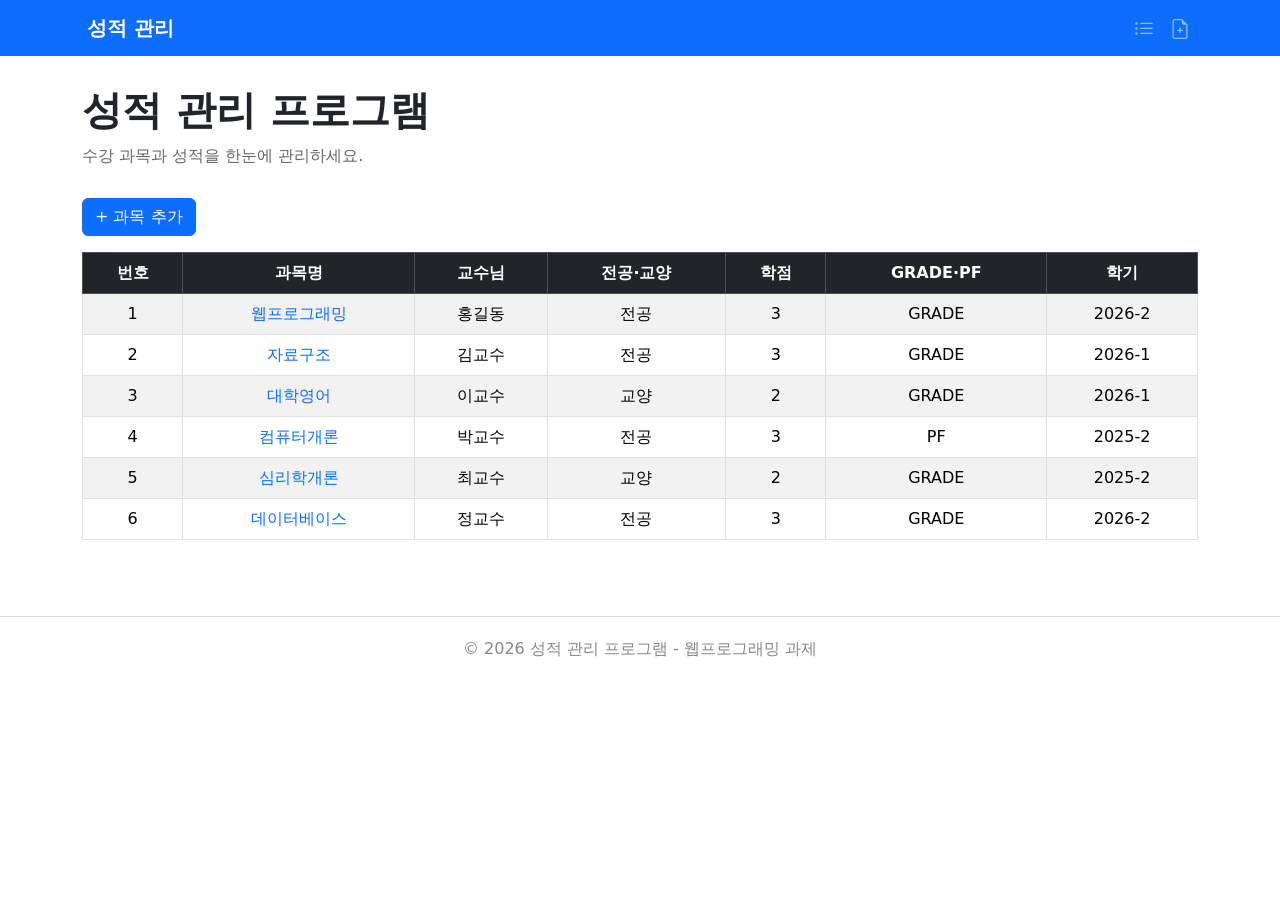
<file: index.html>
<!DOCTYPE html>
<html lang="ko">

<head>
    <meta charset="UTF-8">
    <meta name="viewport" content="width=device-width, initial-scale=1.0">
    <title>성적 관리 프로그램</title>

    <link href="https://cdn.jsdelivr.net/npm/bootstrap@5.3.3/dist/css/bootstrap.min.css" rel="stylesheet">

    <link rel="stylesheet" href="my.css">
    <link href="https://cdn.jsdelivr.net/npm/bootstrap@5.3.8/dist/css/bootstrap.min.css" rel="stylesheet"
        integrity="sha384-sRIl4kxILFvY47J16cr9ZwB07vP4J8+LH7qKQnuqkuIAvNWLzeN8tE5YBujZqJLB" crossorigin="anonymous">
</head>

<body>
    <script src="https://cdn.jsdelivr.net/npm/bootstrap@5.3.8/dist/js/bootstrap.bundle.min.js"
        integrity="sha384-FKyoEForCGlyvwx9Hj09JcYn3nv7wiPVlz7YYwJrWVcXK/BmnVDxM+D2scQbITxI"
        crossorigin="anonymous"></script>

    <!-- Navbar -->
    <nav class="navbar navbar-expand-lg navbar-dark bg-primary">
        <div class="container">
            <a class="navbar-brand" href="index.html">성적 관리</a>
            <button class="navbar-toggler" type="button" data-bs-toggle="collapse" data-bs-target="#navbarMenu">
                <span class="navbar-toggler-icon"></span>
            </button>
            <div class="collapse navbar-collapse" id="navbarMenu">
                <ul class="navbar-nav ms-auto">
                    <li class="nav-item">
                        <a class="nav-link" href="index.html">
                            <svg xmlns="http://www.w3.org/2000/svg" width="20" height="20" fill="currentColor"
                                class="bi bi-list-ul" viewBox="0 0 16 16">
                                <path fill-rule="evenodd"
                                    d="M5 11.5a.5.5 0 0 1 .5-.5h9a.5.5 0 0 1 0 1h-9a.5.5 0 0 1-.5-.5m0-4a.5.5 0 0 1 .5-.5h9a.5.5 0 0 1 0 1h-9a.5.5 0 0 1-.5-.5m0-4a.5.5 0 0 1 .5-.5h9a.5.5 0 0 1 0 1h-9a.5.5 0 0 1-.5-.5m-3 1a1 1 0 1 0 0-2 1 1 0 0 0 0 2m0 4a1 1 0 1 0 0-2 1 1 0 0 0 0 2m0 4a1 1 0 1 0 0-2 1 1 0 0 0 0 2" />
                            </svg>
                        </a>
                    </li>
                    <li class="nav-item">
                        <a class="nav-link" href="add.html">
                            <svg xmlns="http://www.w3.org/2000/svg" width="20" height="20" fill="currentColor"
                                class="bi bi-file-earmark-plus" viewBox="0 0 16 16">
                                <path
                                    d="M8 6.5a.5.5 0 0 1 .5.5v1.5H10a.5.5 0 0 1 0 1H8.5V11a.5.5 0 0 1-1 0V9.5H6a.5.5 0 0 1 0-1h1.5V7a.5.5 0 0 1 .5-.5" />
                                <path
                                    d="M14 4.5V14a2 2 0 0 1-2 2H4a2 2 0 0 1-2-2V2a2 2 0 0 1 2-2h5.5zm-3 0A1.5 1.5 0 0 1 9.5 3V1H4a1 1 0 0 0-1 1v12a1 1 0 0 0 1 1h8a1 1 0 0 0 1-1V4.5z" />
                            </svg>
                        </a>
                    </li>
                    
                </ul>
            </div>
        </div>
    </nav>

    <div class="container">

        <h1 class="page-title">성적 관리 프로그램</h1>
        <p class="page-description">수강 과목과 성적을 한눈에 관리하세요.</p>

        <a href="add.html" class="btn btn-primary mb-3">+ 과목 추가</a>

        <div class="table-responsive">
            <table class="table table-striped table-hover table-bordered">
                <thead class="table-dark">
                    <tr>
                        <th>번호</th>
                        <th>과목명</th>
                        <th>교수님</th>
                        <th>전공·교양</th>
                        <th>학점</th>
                        <th>GRADE·PF</th>
                        <th>학기</th>
                    </tr>
                </thead>
                <!-- 표 내용은 JavaScript가 채워준다. 처음에는 비어있다. -->
                <tbody id="gradeTableBody">
                </tbody>
            </table>
        </div>

    </div>

    <div class="footer">
        © 2026 성적 관리 프로그램 - 웹프로그래밍 과제
    </div>

    <script src="https://cdn.jsdelivr.net/npm/bootstrap@5.3.3/dist/js/bootstrap.bundle.min.js"></script>

    <script>

        // localStorage에 데이터가 하나도 없을 때 사용할 기본 예시 데이터
        var defaultGrades = [
            { id: 1, subject: "웹프로그래밍", professor: "홍길동", category: "전공", credit: 3, gradeType: "GRADE", semester: "2026-2" },
            { id: 2, subject: "자료구조", professor: "김교수", category: "전공", credit: 3, gradeType: "GRADE", semester: "2026-1" },
            { id: 3, subject: "대학영어", professor: "이교수", category: "교양", credit: 2, gradeType: "GRADE", semester: "2026-1" },
            { id: 4, subject: "컴퓨터개론", professor: "박교수", category: "전공", credit: 3, gradeType: "PF", semester: "2025-2" },
            { id: 5, subject: "심리학개론", professor: "최교수", category: "교양", credit: 2, gradeType: "GRADE", semester: "2025-2" },
            { id: 6, subject: "데이터베이스", professor: "정교수", category: "전공", credit: 3, gradeType: "GRADE", semester: "2026-2" }
        ];

        // localStorage에서 성적 데이터를 가져오는 함수
        function getGrades() {
            var data = localStorage.getItem("grades");

            // 저장된 데이터가 없으면 기본 데이터를 저장하고 반환한다
            if (data === null) {
                saveGrades(defaultGrades);
                return defaultGrades;
            }

            // JSON 문자열을 다시 배열로 바꿔서 반환한다
            return JSON.parse(data);
        }

        // 배열을 localStorage에 저장하는 함수
        function saveGrades(grades) {
            localStorage.setItem("grades", JSON.stringify(grades));
        }

        // 화면에 표를 그리는 함수
        function showGradeList() {
            var grades = getGrades();
            var tbody = document.getElementById("gradeTableBody");

            var html = "";

            for (var i = 0; i < grades.length; i++) {
                var g = grades[i];

                html += "<tr>";
                html += "<td>" + g.id + "</td>";
                html += "<td><a href='view.html?id=" + g.id + "'>" + g.subject + "</a></td>";
                html += "<td>" + g.professor + "</td>";
                html += "<td>" + g.category + "</td>";
                html += "<td>" + g.credit + "</td>";
                html += "<td>" + g.gradeType + "</td>";
                html += "<td>" + g.semester + "</td>";
                html += "</tr>";
            }

            tbody.innerHTML = html;
        }

        // 페이지가 열리면 바로 표를 그린다
        showGradeList();

    </script>

</body>

</html>
</file>
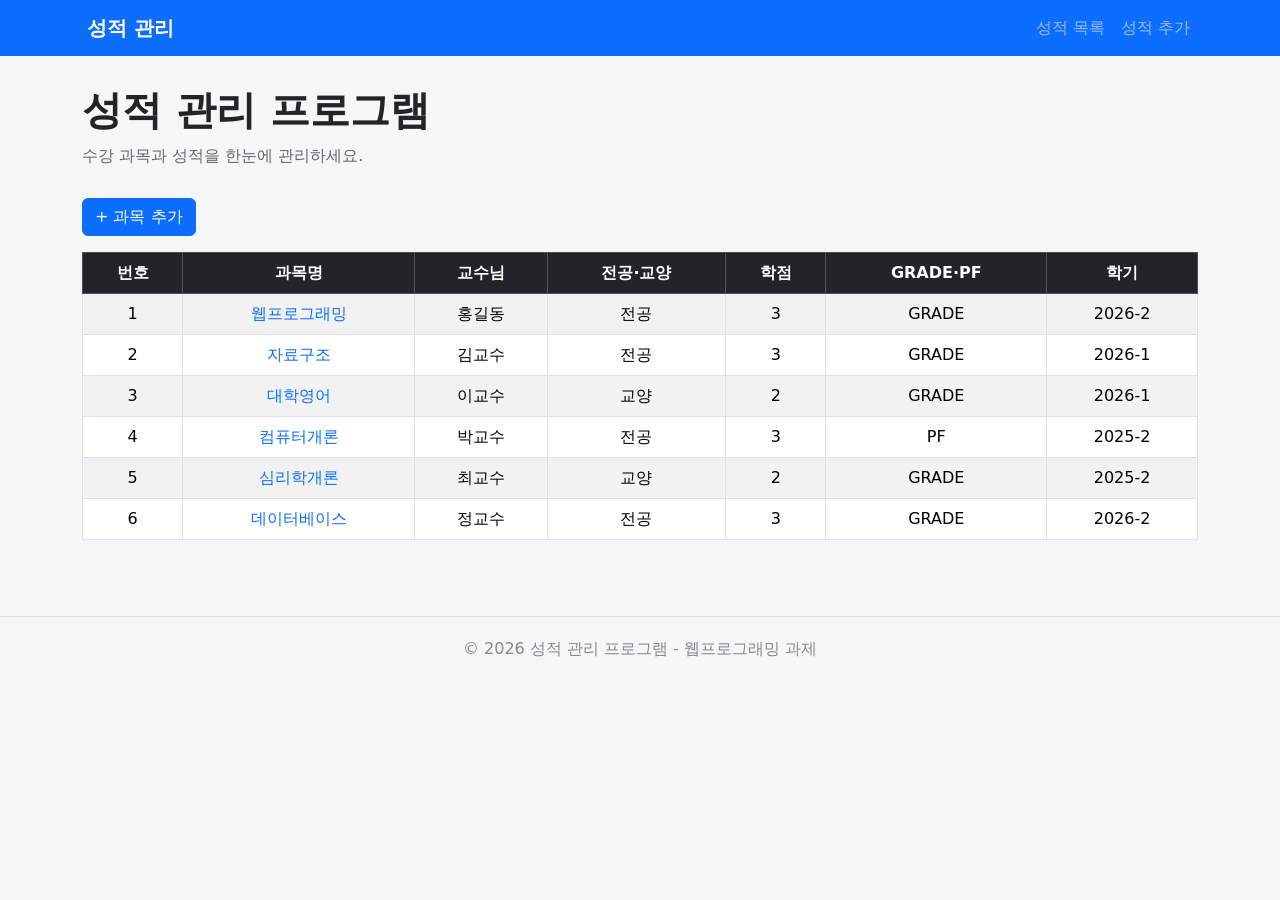
<file: bootstrap/index.html>
<!DOCTYPE html>
<html lang="ko">
<head>
    <meta charset="UTF-8">
    <meta name="viewport" content="width=device-width, initial-scale=1.0">
    <title>성적 관리 프로그램</title>

    <!-- Bootstrap 5 CSS 연결 (CDN 방식) -->
    <link
        href="https://cdn.jsdelivr.net/npm/bootstrap@5.3.3/dist/css/bootstrap.min.css"
        rel="stylesheet">

    <!-- 내가 직접 만든 CSS 연결 -->
    <link rel="stylesheet" href="my.css">
</head>
<body>

    <!-- ================================
         Navbar (상단 네비게이션 바)
         navbar, navbar-expand-lg : 화면 크기에 따라
         메뉴가 접히거나 펼쳐지는 반응형 Navbar
    ================================= -->
    <nav class="navbar navbar-expand-lg navbar-dark bg-primary">
        <div class="container">
            <!-- 사이트 이름 -->
            <a class="navbar-brand" href="index.html">성적 관리</a>

            <!-- 모바일 화면에서 보이는 햄버거 버튼 -->
            <button class="navbar-toggler" type="button"
                data-bs-toggle="collapse" data-bs-target="#navbarMenu">
                <span class="navbar-toggler-icon"></span>
            </button>

            <!-- 메뉴 목록 -->
            <div class="collapse navbar-collapse" id="navbarMenu">
                <ul class="navbar-nav ms-auto">
                    <li class="nav-item">
                        <a class="nav-link" href="index.html">성적 목록</a>
                    </li>
                    <li class="nav-item">
                        <a class="nav-link" href="add.html">성적 추가</a>
                    </li>
                </ul>
            </div>
        </div>
    </nav>

    <!-- ================================
         container : 좌우 여백을 자동으로 만들어주는
         Bootstrap의 기본 레이아웃 박스
    ================================= -->
    <div class="container">

        <!-- 메인 제목 -->
        <h1 class="page-title">성적 관리 프로그램</h1>

        <!-- 간단한 설명 -->
        <p class="page-description">수강 과목과 성적을 한눈에 관리하세요.</p>

        <!-- 과목 추가 버튼 -->
        <a href="add.html" class="btn btn-primary mb-3">+ 과목 추가</a>

        <!-- ================================
             table-responsive : 화면이 좁아지면
             표를 좌우로 스크롤할 수 있게 해준다.
        ================================= -->
        <div class="table-responsive">

            <!-- table, table-striped(줄무늬), table-hover(마우스 효과),
                 table-bordered(테두리) : Bootstrap 표 스타일 -->
            <table class="table table-striped table-hover table-bordered">
                <thead class="table-dark">
                    <tr>
                        <th>번호</th>
                        <th>과목명</th>
                        <th>교수님</th>
                        <th>전공·교양</th>
                        <th>학점</th>
                        <th>GRADE·PF</th>
                        <th>학기</th>
                    </tr>
                </thead>
                <tbody>
                    <!-- 과목명을 클릭하면 view.html로 이동한다 -->
                    <tr>
                        <td>1</td>
                        <td><a href="view.html">웹프로그래밍</a></td>
                        <td>홍길동</td>
                        <td>전공</td>
                        <td>3</td>
                        <td>GRADE</td>
                        <td>2026-2</td>
                    </tr>
                    <tr>
                        <td>2</td>
                        <td><a href="view.html">자료구조</a></td>
                        <td>김교수</td>
                        <td>전공</td>
                        <td>3</td>
                        <td>GRADE</td>
                        <td>2026-1</td>
                    </tr>
                    <tr>
                        <td>3</td>
                        <td><a href="view.html">대학영어</a></td>
                        <td>이교수</td>
                        <td>교양</td>
                        <td>2</td>
                        <td>GRADE</td>
                        <td>2026-1</td>
                    </tr>
                    <tr>
                        <td>4</td>
                        <td><a href="view.html">컴퓨터개론</a></td>
                        <td>박교수</td>
                        <td>전공</td>
                        <td>3</td>
                        <td>PF</td>
                        <td>2025-2</td>
                    </tr>
                    <tr>
                        <td>5</td>
                        <td><a href="view.html">심리학개론</a></td>
                        <td>최교수</td>
                        <td>교양</td>
                        <td>2</td>
                        <td>GRADE</td>
                        <td>2025-2</td>
                    </tr>
                    <tr>
                        <td>6</td>
                        <td><a href="view.html">데이터베이스</a></td>
                        <td>정교수</td>
                        <td>전공</td>
                        <td>3</td>
                        <td>GRADE</td>
                        <td>2026-2</td>
                    </tr>
                </tbody>
            </table>
        </div>

    </div>

    <!-- Footer 영역 -->
    <div class="footer">
        © 2026 성적 관리 프로그램 - 웹프로그래밍 과제
    </div>

    <!-- Bootstrap JavaScript Bundle (Navbar 메뉴 작동을 위해 필요) -->
    <script src="https://cdn.jsdelivr.net/npm/bootstrap@5.3.3/dist/js/bootstrap.bundle.min.js"></script>

</body>
</html>
</file>
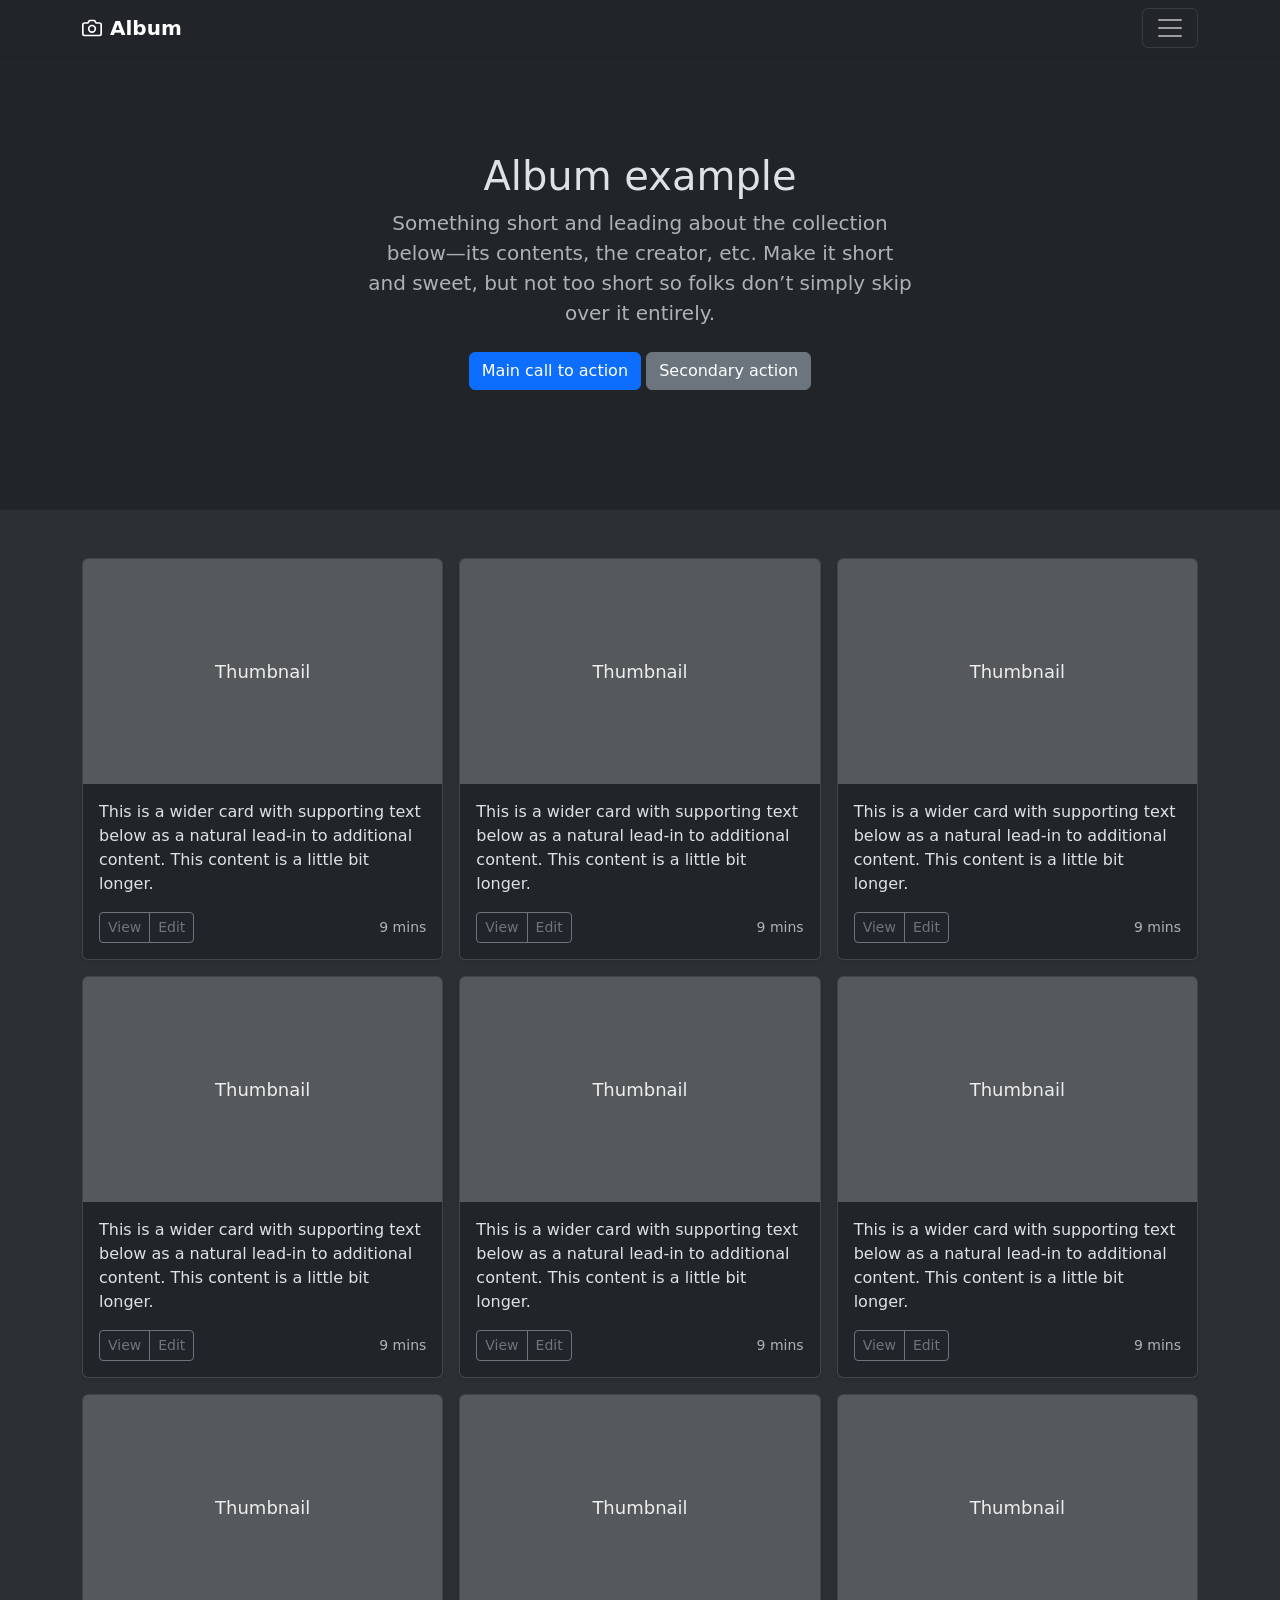
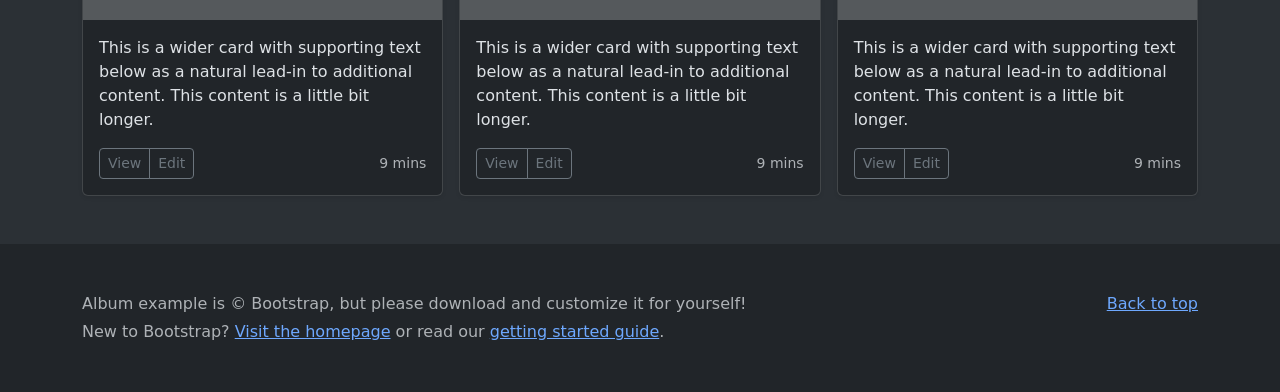
<file: example.html>
<!DOCTYPE html>


<html lang="ko" data-bs-theme="dark">

<head>
    <meta charset="utf-8">
    <title>Album example</title>
    <link href="https://cdn.jsdelivr.net/npm/bootstrap@5.3.3/dist/css/bootstrap.min.css" rel="stylesheet">

    <style>
        .thumbnail {
            height: 225px;
            line-height: 225px;
            text-align: center;
            background-color: #55595c;
            color: #eceeef;
            font-size: 18px;
        }
    </style>
</head>

<body>
    <header data-bs-theme="dark">


        <div class="text-bg-dark collapse" id="navbarHeader">
            <div class="container">
                <div class="row">
                    <div class="col-7 py-4">
                        <h4>About </h4>
                        <p class="text-body-secondary">Add some information about the album below, the author, or
                            any
                            other background context. Make it a few sentences long so folks can pick up some
                            informative
                            tidbits. Then, link them off to some social networking sites or contact information.</p>
                    </div>


                    <div class="col-4 offset-1 py-4">
                        <h4>Contact</h4>
                        <ul class="list-unstyled">
                            <li> <a href="#" class="text-white">Follow on X</a> </li>
                            <li> <a href="#" class="text-white">Like on Facebook</a> </li>
                            <li> <a href="#" class="text-white">Email me</a> </li>
                        </ul>
                    </div>

                </div>
            </div>
        </div>


        <div class="navbar navbar-dark bg-dark shadow-sm">

            <div class="container">
                <a href="#" class="navbar-brand d-flex align-items-center">
                    <svg xmlns="http://www.w3.org/2000/svg" width="20" height="20" fill="none" stroke="currentColor"
                        stroke-linecap="round" stroke-linejoin="round" stroke-width="2" class="me-2"
                        viewBox="0 0 24 24">
                        <path d="M23 19a2 2 0 0 1-2 2H3a2 2 0 0 1-2-2V8a2 2 0 0 1 2-2h4l2-3h6l2 3h4a2 2 0 0 1 2 2z">
                        </path>
                        <circle cx="12" cy="13" r="4"></circle>
                    </svg>
                    <strong>Album</strong>
                </a>
                <button class="navbar-toggler" type="button" data-bs-toggle="collapse" data-bs-target="#navbarHeader">
                    <span class="navbar-toggler-icon"></span>
                </button>
            </div>
        </div>


    </header>

    <section class="container text-center py-5">

        <div class="row py-5">
            <div class="col-6 mx-auto">

                <h1 class="fw-light">Album example</h1>
                <p class="lead text-body-secondary">
                    Something short and leading about the collection below—its contents, the creator, etc.
                    Make it short and sweet, but not too short so folks don’t simply skip over it entirely.
                </p>

                <p>

                    <a href="#" class="btn btn-primary my-2">Main call to action</a>
                    <a href="#" class="btn btn-secondary my-2">Secondary action</a>
                </p>
            </div>
        </div>
    </section>


    <div class="py-5 bg-body-tertiary">
        <div class="container">
            <div class="row row-cols-3 g-3">
                <div class="col">
                    <div class="card shadow-sm">
                        <div class="card-img-top thumbnail">Thumbnail</div>
                        <div class="card-body">
                            <p class="card-text">
                                This is a wider card with supporting text below as a natural lead-in to additional
                                content.
                                This content is a little bit longer.
                            </p>
                            <div class="d-flex justify-content-between align-items-center">

                                <div class="btn-group">
                                    <button type="button" class="btn btn-sm btn-outline-secondary">View</button>
                                    <button type="button" class="btn btn-sm btn-outline-secondary">Edit</button>
                                </div>
                                <small class="text-body-secondary">9 mins</small>
                            </div>
                        </div>
                    </div>
                </div>

                <div class="col">
                    <div class="card shadow-sm">
                        <div class="card-img-top thumbnail">Thumbnail</div>
                        <div class="card-body">
                            <p class="card-text">This is a wider card with supporting text below as a natural lead-in to
                                additional content. This content is a little bit longer.</p>
                            <div class="d-flex justify-content-between align-items-center">
                                <div class="btn-group">
                                    <button type="button" class="btn btn-sm btn-outline-secondary">View</button>
                                    <button type="button" class="btn btn-sm btn-outline-secondary">Edit</button>
                                </div>
                                <small class="text-body-secondary">9 mins</small>
                            </div>
                        </div>
                    </div>
                </div>

                <div class="col">
                    <div class="card shadow-sm">
                        <div class="card-img-top thumbnail">Thumbnail</div>
                        <div class="card-body">
                            <p class="card-text">This is a wider card with supporting text below as a natural lead-in to
                                additional content. This content is a little bit longer.</p>
                            <div class="d-flex justify-content-between align-items-center">
                                <div class="btn-group">
                                    <button type="button" class="btn btn-sm btn-outline-secondary">View</button>
                                    <button type="button" class="btn btn-sm btn-outline-secondary">Edit</button>
                                </div>
                                <small class="text-body-secondary">9 mins</small>
                            </div>
                        </div>
                    </div>
                </div>

                <div class="col">
                    <div class="card shadow-sm">
                        <div class="card-img-top thumbnail">Thumbnail</div>
                        <div class="card-body">
                            <p class="card-text">This is a wider card with supporting text below as a natural lead-in to
                                additional content. This content is a little bit longer.</p>
                            <div class="d-flex justify-content-between align-items-center">
                                <div class="btn-group">
                                    <button type="button" class="btn btn-sm btn-outline-secondary">View</button>
                                    <button type="button" class="btn btn-sm btn-outline-secondary">Edit</button>
                                </div>
                                <small class="text-body-secondary">9 mins</small>
                            </div>
                        </div>
                    </div>
                </div>

                <div class="col">
                    <div class="card shadow-sm">
                        <div class="card-img-top thumbnail">Thumbnail</div>
                        <div class="card-body">
                            <p class="card-text">This is a wider card with supporting text below as a natural lead-in to
                                additional content. This content is a little bit longer.</p>
                            <div class="d-flex justify-content-between align-items-center">
                                <div class="btn-group">
                                    <button type="button" class="btn btn-sm btn-outline-secondary">View</button>
                                    <button type="button" class="btn btn-sm btn-outline-secondary">Edit</button>
                                </div>
                                <small class="text-body-secondary">9 mins</small>
                            </div>
                        </div>
                    </div>
                </div>

                <div class="col">
                    <div class="card shadow-sm">
                        <div class="card-img-top thumbnail">Thumbnail</div>
                        <div class="card-body">
                            <p class="card-text">This is a wider card with supporting text below as a natural lead-in to
                                additional content. This content is a little bit longer.</p>
                            <div class="d-flex justify-content-between align-items-center">
                                <div class="btn-group">
                                    <button type="button" class="btn btn-sm btn-outline-secondary">View</button>
                                    <button type="button" class="btn btn-sm btn-outline-secondary">Edit</button>
                                </div>
                                <small class="text-body-secondary">9 mins</small>
                            </div>
                        </div>
                    </div>
                </div>

                <div class="col">
                    <div class="card shadow-sm">
                        <div class="card-img-top thumbnail">Thumbnail</div>
                        <div class="card-body">
                            <p class="card-text">This is a wider card with supporting text below as a natural lead-in to
                                additional content. This content is a little bit longer.</p>
                            <div class="d-flex justify-content-between align-items-center">
                                <div class="btn-group">
                                    <button type="button" class="btn btn-sm btn-outline-secondary">View</button>
                                    <button type="button" class="btn btn-sm btn-outline-secondary">Edit</button>
                                </div>
                                <small class="text-body-secondary">9 mins</small>
                            </div>
                        </div>
                    </div>
                </div>

                <div class="col">
                    <div class="card shadow-sm">
                        <div class="card-img-top thumbnail">Thumbnail</div>
                        <div class="card-body">
                            <p class="card-text">This is a wider card with supporting text below as a natural lead-in to
                                additional content. This content is a little bit longer.</p>
                            <div class="d-flex justify-content-between align-items-center">
                                <div class="btn-group">
                                    <button type="button" class="btn btn-sm btn-outline-secondary">View</button>
                                    <button type="button" class="btn btn-sm btn-outline-secondary">Edit</button>
                                </div>
                                <small class="text-body-secondary">9 mins</small>
                            </div>
                        </div>
                    </div>
                </div>

                <div class="col">
                    <div class="card shadow-sm">
                        <div class="card-img-top thumbnail">Thumbnail</div>
                        <div class="card-body">
                            <p class="card-text">This is a wider card with supporting text below as a natural lead-in to
                                additional content. This content is a little bit longer.</p>
                            <div class="d-flex justify-content-between align-items-center">
                                <div class="btn-group">
                                    <button type="button" class="btn btn-sm btn-outline-secondary">View</button>
                                    <button type="button" class="btn btn-sm btn-outline-secondary">Edit</button>
                                </div>
                                <small class="text-body-secondary">9 mins</small>
                            </div>
                        </div>
                    </div>
                </div>

            </div>
        </div>
    </div>


    <footer class="text-body-secondary py-5">
        <div class="container">

            <p class="float-end mb-1"><a href="#">Back to top</a></p>
            <p class="mb-1">Album example is &copy; Bootstrap, but please download and customize it for yourself!</p>
            <p class="mb-0">New to Bootstrap? <a href="https://getbootstrap.com/">Visit the homepage</a> or read our <a
                    href="https://getbootstrap.com/docs/5.3/getting-started/introduction">getting started guide</a>.</p>
        </div>
    </footer>
    <script src="https://cdn.jsdelivr.net/npm/bootstrap@5.3.3/dist/js/bootstrap.bundle.min.js"></script>

</body>

</html>
</file>
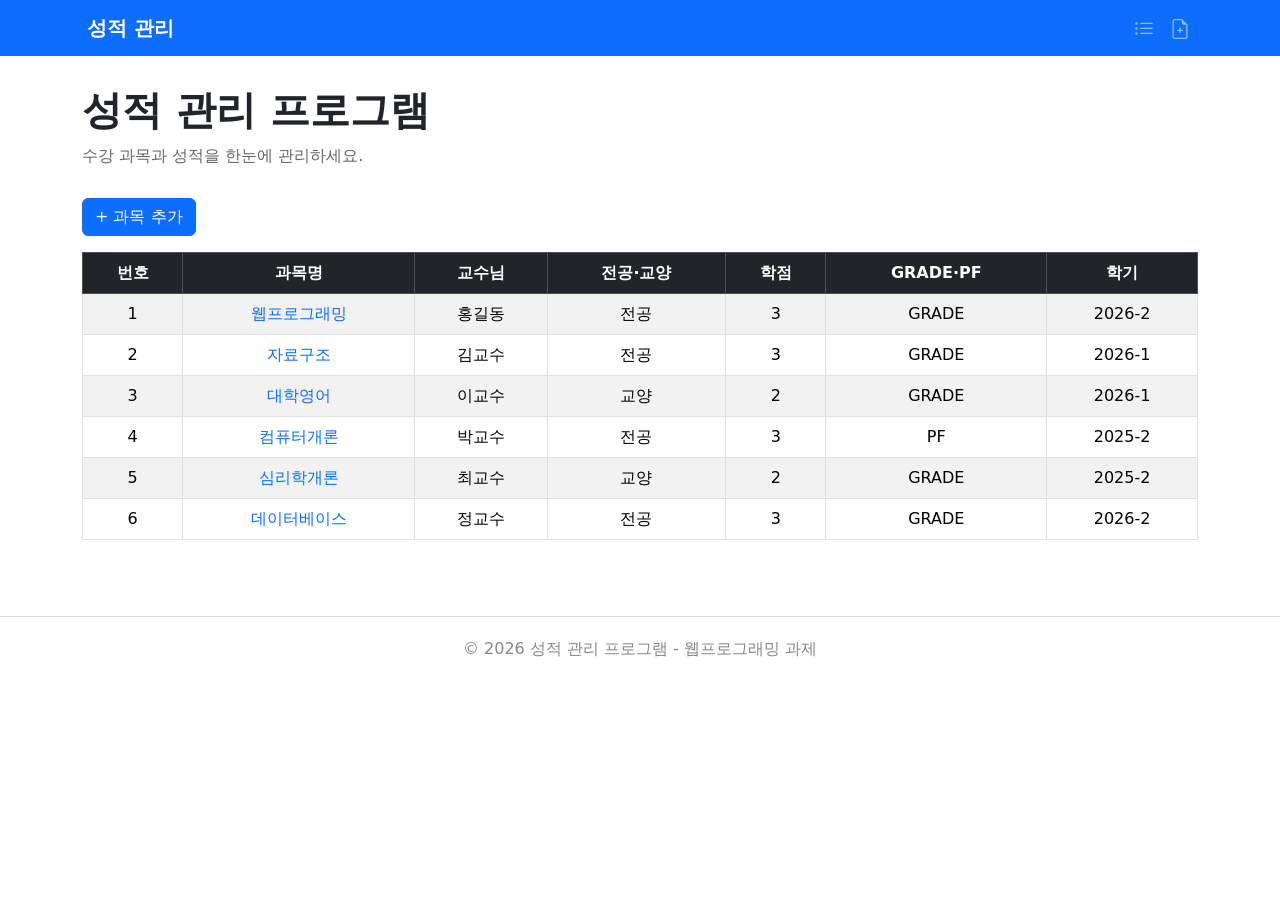
<file: view.html>
<!DOCTYPE html>
<html lang="ko">
<head>
    <meta charset="UTF-8">
    <meta name="viewport" content="width=device-width, initial-scale=1.0">
    <title>성적 상세 정보</title>

    <link
        href="https://cdn.jsdelivr.net/npm/bootstrap@5.3.3/dist/css/bootstrap.min.css"
        rel="stylesheet">

    <link rel="stylesheet" href="my.css">
</head>
<body>

    <nav class="navbar navbar-expand-lg navbar-dark bg-primary">
        <div class="container">
            <a class="navbar-brand" href="index.html">성적 관리</a>
            <button class="navbar-toggler" type="button"
                data-bs-toggle="collapse" data-bs-target="#navbarMenu">
                <span class="navbar-toggler-icon"></span>
            </button>
            <div class="collapse navbar-collapse" id="navbarMenu">
                <ul class="navbar-nav ms-auto">
                    <li class="nav-item">
                        <a class="nav-link" href="index.html">성적 목록</a>
                    </li>
                    <li class="nav-item">
                        <a class="nav-link" href="add.html">성적 추가</a>
                    </li>
                </ul>
            </div>
        </div>
    </nav>

    <div class="container">

        <h1 class="page-title">성적 상세 정보</h1>

        <div class="card">

            <!-- 과목명은 JavaScript가 채워준다 -->
            <div class="card-header" id="cardTitle"></div>

            <div class="card-body">

                <p><strong>번호:</strong> <span id="idText"></span></p>
                <p><strong>과목명:</strong> <span id="subjectText"></span></p>
                <p><strong>교수님:</strong> <span id="professorText"></span></p>
                <p><strong>전공/교양:</strong> <span id="categoryText"></span></p>
                <p><strong>학점수:</strong> <span id="creditText"></span></p>
                <p><strong>GRADE/PF:</strong> <span id="gradeTypeText"></span></p>
                <p><strong>수강 학기:</strong> <span id="semesterText"></span></p>

                <!-- 수정 버튼은 id에 맞는 edit.html 주소로 JavaScript가 연결해준다 -->
                <a href="#" id="editLink" class="btn btn-warning">수정</a>
                <button type="button" class="btn btn-danger" onclick="deleteGrade()">삭제</button>
                <a href="index.html" class="btn btn-secondary">목록으로</a>

            </div>
        </div>

    </div>

    <div class="footer">
        © 2026 성적 관리 프로그램 - 웹프로그래밍 과제
    </div>

    <script src="https://cdn.jsdelivr.net/npm/bootstrap@5.3.3/dist/js/bootstrap.bundle.min.js"></script>

    <script>

        var defaultGrades = [
            { id: 1, subject: "웹프로그래밍", professor: "홍길동", category: "전공", credit: 3, gradeType: "GRADE", semester: "2026-2" },
            { id: 2, subject: "자료구조",     professor: "김교수", category: "전공", credit: 3, gradeType: "GRADE", semester: "2026-1" },
            { id: 3, subject: "대학영어",     professor: "이교수", category: "교양", credit: 2, gradeType: "GRADE", semester: "2026-1" },
            { id: 4, subject: "컴퓨터개론",   professor: "박교수", category: "전공", credit: 3, gradeType: "PF",    semester: "2025-2" },
            { id: 5, subject: "심리학개론",   professor: "최교수", category: "교양", credit: 2, gradeType: "GRADE", semester: "2025-2" },
            { id: 6, subject: "데이터베이스", professor: "정교수", category: "전공", credit: 3, gradeType: "GRADE", semester: "2026-2" }
        ];

        function getGrades() {
            var data = localStorage.getItem("grades");
            if (data === null) {
                saveGrades(defaultGrades);
                return defaultGrades;
            }
            return JSON.parse(data);
        }

        function saveGrades(grades) {
            localStorage.setItem("grades", JSON.stringify(grades));
        }

        // 주소 뒤에 붙은 ?id=숫자 값을 읽어오는 함수
        function getIdFromUrl() {
            var params = new URLSearchParams(window.location.search);
            return Number(params.get("id"));
        }

        // 화면에 상세 정보를 채워 넣는 함수
        function showGradeDetail() {
            var id = getIdFromUrl();
            var grades = getGrades();
            var found = null;

            for (var i = 0; i < grades.length; i++) {
                if (grades[i].id === id) {
                    found = grades[i];
                    break;
                }
            }

            // 해당 id의 데이터를 찾지 못한 경우
            if (found === null) {
                alert("해당 과목을 찾을 수 없습니다.");
                location.href = "index.html";
                return;
            }

            document.getElementById("cardTitle").innerText = found.subject;
            document.getElementById("idText").innerText = found.id;
            document.getElementById("subjectText").innerText = found.subject;
            document.getElementById("professorText").innerText = found.professor;
            document.getElementById("categoryText").innerText = found.category;
            document.getElementById("creditText").innerText = found.credit;
            document.getElementById("gradeTypeText").innerText = found.gradeType;
            document.getElementById("semesterText").innerText = found.semester;

            // 수정 버튼이 이 과목의 edit 페이지로 가도록 주소를 연결
            document.getElementById("editLink").href = "edit.html?id=" + found.id;
        }

        function deleteGrade() {
            var isOk = confirm("이 과목을 삭제하시겠습니까?");

            if (isOk) {
                var id = getIdFromUrl();
                var grades = getGrades();
                var newGrades = [];

                // 삭제할 id와 다른 것들만 새 배열에 담는다
                for (var i = 0; i < grades.length; i++) {
                    if (grades[i].id !== id) {
                        newGrades.push(grades[i]);
                    }
                }

                saveGrades(newGrades);

                alert("삭제되었습니다.");
                location.href = "index.html";
            }
        }

        showGradeDetail();

    </script>

</body>
</html>
</file>
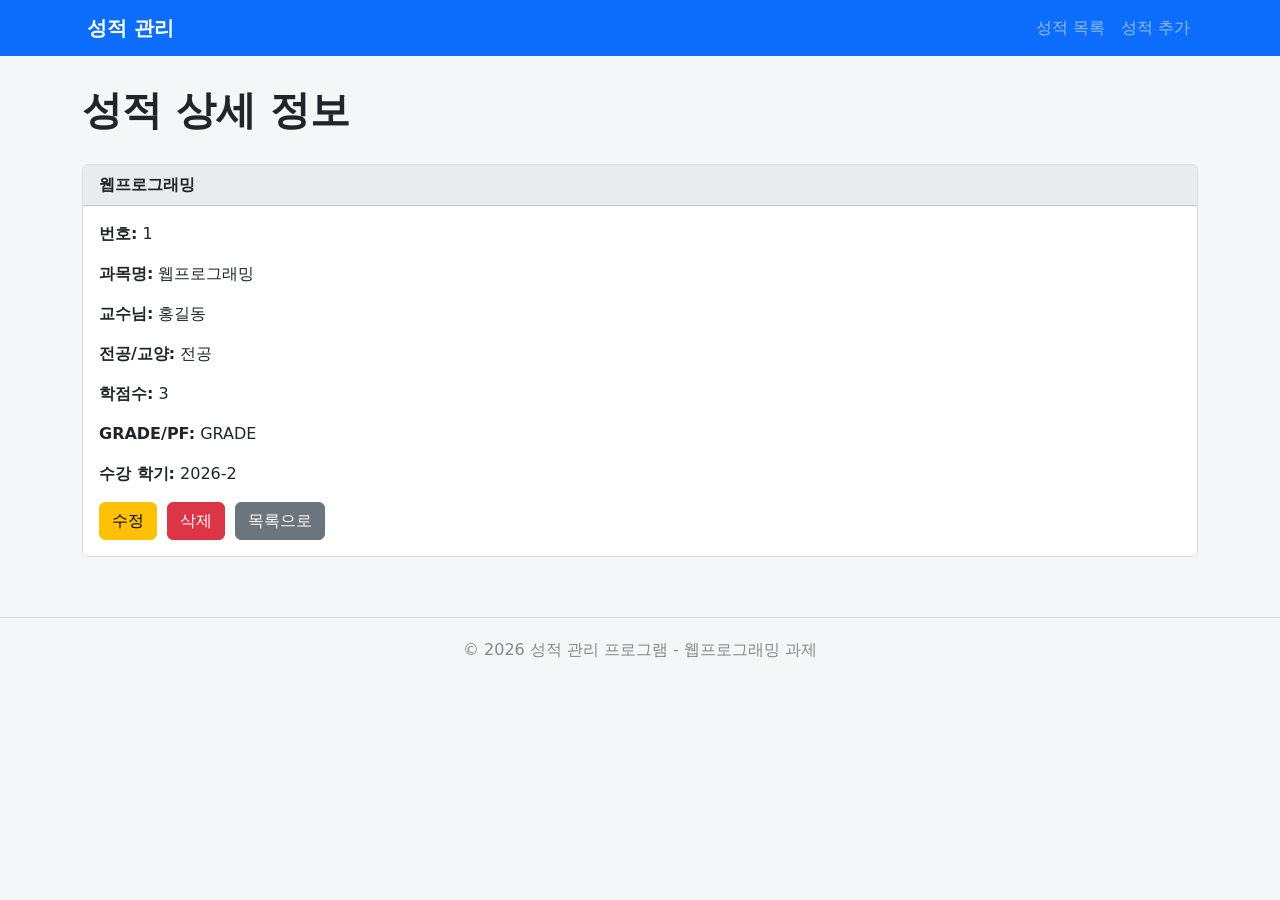
<file: bootstrap/view.html>
<!DOCTYPE html>
<html lang="ko">
<head>
    <meta charset="UTF-8">
    <meta name="viewport" content="width=device-width, initial-scale=1.0">
    <title>성적 상세 정보</title>

    <!-- Bootstrap 5 CSS 연결 -->
    <link
        href="https://cdn.jsdelivr.net/npm/bootstrap@5.3.3/dist/css/bootstrap.min.css"
        rel="stylesheet">

    <!-- 내가 직접 만든 CSS 연결 -->
    <link rel="stylesheet" href="my.css">
</head>
<body>

    <!-- Navbar -->
    <nav class="navbar navbar-expand-lg navbar-dark bg-primary">
        <div class="container">
            <a class="navbar-brand" href="index.html">성적 관리</a>
            <button class="navbar-toggler" type="button"
                data-bs-toggle="collapse" data-bs-target="#navbarMenu">
                <span class="navbar-toggler-icon"></span>
            </button>
            <div class="collapse navbar-collapse" id="navbarMenu">
                <ul class="navbar-nav ms-auto">
                    <li class="nav-item">
                        <a class="nav-link" href="index.html">성적 목록</a>
                    </li>
                    <li class="nav-item">
                        <a class="nav-link" href="add.html">성적 추가</a>
                    </li>
                </ul>
            </div>
        </div>
    </nav>

    <div class="container">

        <h1 class="page-title">성적 상세 정보</h1>

        <!-- ================================
             Bootstrap Card : 하나의 정보 묶음을 보여줄 때 사용하는 박스
        ================================= -->
        <div class="card">

            <!-- 카드 제목 부분 -->
            <div class="card-header">
                웹프로그래밍
            </div>

            <!-- 카드 내용 부분 -->
            <div class="card-body">

                <!-- 7개의 Field를 모두 표시 -->
                <p><strong>번호:</strong> 1</p>
                <p><strong>과목명:</strong> 웹프로그래밍</p>
                <p><strong>교수님:</strong> 홍길동</p>
                <p><strong>전공/교양:</strong> 전공</p>
                <p><strong>학점수:</strong> 3</p>
                <p><strong>GRADE/PF:</strong> GRADE</p>
                <p><strong>수강 학기:</strong> 2026-2</p>

                <!-- 버튼 영역 -->
                <a href="edit.html" class="btn btn-warning">수정</a>
                <button type="button" class="btn btn-danger" onclick="deleteGrade()">삭제</button>
                <a href="index.html" class="btn btn-secondary">목록으로</a>

            </div>
        </div>

    </div>

    <div class="footer">
        © 2026 성적 관리 프로그램 - 웹프로그래밍 과제
    </div>

    <!-- Bootstrap JavaScript Bundle -->
    <script src="https://cdn.jsdelivr.net/npm/bootstrap@5.3.3/dist/js/bootstrap.bundle.min.js"></script>

    <!-- JavaScript : 삭제 버튼 동작 -->
    <script>

        function deleteGrade() {

            // confirm() : 사용자에게 확인을 받는 창
            var isOk = confirm("이 과목을 삭제하시겠습니까?");

            // 사용자가 확인을 눌렀을 때만 실행
            if (isOk) {
                alert("삭제되었습니다.");
                location.href = "index.html";
            }
        }

    </script>

</body>
</html>
</file>
<file: my.css>
/* ============================================
   my.css - 성적 관리 프로그램 공통 CSS
   Bootstrap이 기본 디자인을 담당하고,
   여기서는 내가 직접 원하는 부분만 조금씩 꾸며준다.
============================================ */

/* 전체 배경색을 살짝 회색빛으로 지정 */
body {
    background-color: #f5f6f8;
}

/* 페이지 제목(예: "성적 관리 프로그램") 스타일 */
.page-title {
    margin-top: 30px;
    margin-bottom: 10px;
    font-weight: bold;
}

/* 페이지 제목 아래 설명 문구 스타일 */
.page-description {
    margin-bottom: 30px;
    color: #666666;
}

/* Navbar 글자에 약간의 여백을 준다 */
.navbar-brand {
    font-weight: bold;
    padding-left: 5px;
}

/* Table 안의 글자를 가운데 정렬 */
.table th,
.table td {
    text-align: center;
    vertical-align: middle;
}

/* Table 안에서 과목명 링크의 색상 지정 */
.table a {
    color: #0d6efd;
    text-decoration: none;
}

/* 과목명 링크에 마우스를 올렸을 때 밑줄 표시 */
.table a:hover {
    text-decoration: underline;
}

/* Card 전체에 약간의 여백과 그림자 효과 */
.card {
    margin-top: 30px;
    border: 1px solid #dddddd;
}

/* Card 제목 부분 배경색 */
.card-header {
    background-color: #e9ecef;
    font-weight: bold;
}

/* 버튼 사이에 약간의 간격을 준다 */
.btn {
    margin-right: 5px;
}

/* Form 전체 영역에 위쪽 여백을 준다 */
.form-area {
    margin-top: 30px;
    margin-bottom: 50px;
}

/* label 글자를 조금 진하게 */
label {
    font-weight: 500;
}

/* Footer 영역 스타일 */
.footer {
    margin-top: 60px;
    padding: 20px 0;
    text-align: center;
    color: #888888;
    border-top: 1px solid #dddddd;
}

/* ============================================
   Media Query (아주 간단한 예시 하나만 사용)
   화면 너비가 576px보다 작을 때 (휴대폰 화면)
   페이지 제목의 글자 크기를 조금 줄여준다.
============================================ */
@media (max-width: 576px) {
    .page-title {
        font-size: 1.5rem;
    }
}
</file>
<file: bootstrap/my.css>
/* ============================================
   my.css - 성적 관리 프로그램 공통 CSS
   Bootstrap이 기본 디자인을 담당하고,
   여기서는 내가 직접 원하는 부분만 조금씩 꾸며준다.
============================================ */

/* 전체 배경색을 살짝 회색빛으로 지정 */
body {
    background-color: #f5f6f8;
}

/* 페이지 제목(예: "성적 관리 프로그램") 스타일 */
.page-title {
    margin-top: 30px;
    margin-bottom: 10px;
    font-weight: bold;
}

/* 페이지 제목 아래 설명 문구 스타일 */
.page-description {
    margin-bottom: 30px;
    color: #666666;
}

/* Navbar 글자에 약간의 여백을 준다 */
.navbar-brand {
    font-weight: bold;
    padding-left: 5px;
}

/* Table 안의 글자를 가운데 정렬 */
.table th,
.table td {
    text-align: center;
    vertical-align: middle;
}

/* Table 안에서 과목명 링크의 색상 지정 */
.table a {
    color: #0d6efd;
    text-decoration: none;
}

/* 과목명 링크에 마우스를 올렸을 때 밑줄 표시 */
.table a:hover {
    text-decoration: underline;
}

/* Card 전체에 약간의 여백과 그림자 효과 */
.card {
    margin-top: 30px;
    border: 1px solid #dddddd;
}

/* Card 제목 부분 배경색 */
.card-header {
    background-color: #e9ecef;
    font-weight: bold;
}

/* 버튼 사이에 약간의 간격을 준다 */
.btn {
    margin-right: 5px;
}

/* Form 전체 영역에 위쪽 여백을 준다 */
.form-area {
    margin-top: 30px;
    margin-bottom: 50px;
}

/* label 글자를 조금 진하게 */
label {
    font-weight: 500;
}

/* Footer 영역 스타일 */
.footer {
    margin-top: 60px;
    padding: 20px 0;
    text-align: center;
    color: #888888;
    border-top: 1px solid #dddddd;
}

/* ============================================
   Media Query (아주 간단한 예시 하나만 사용)
   화면 너비가 576px보다 작을 때 (휴대폰 화면)
   페이지 제목의 글자 크기를 조금 줄여준다.
============================================ */
@media (max-width: 576px) {
    .page-title {
        font-size: 1.5rem;
    }
}
</file>
